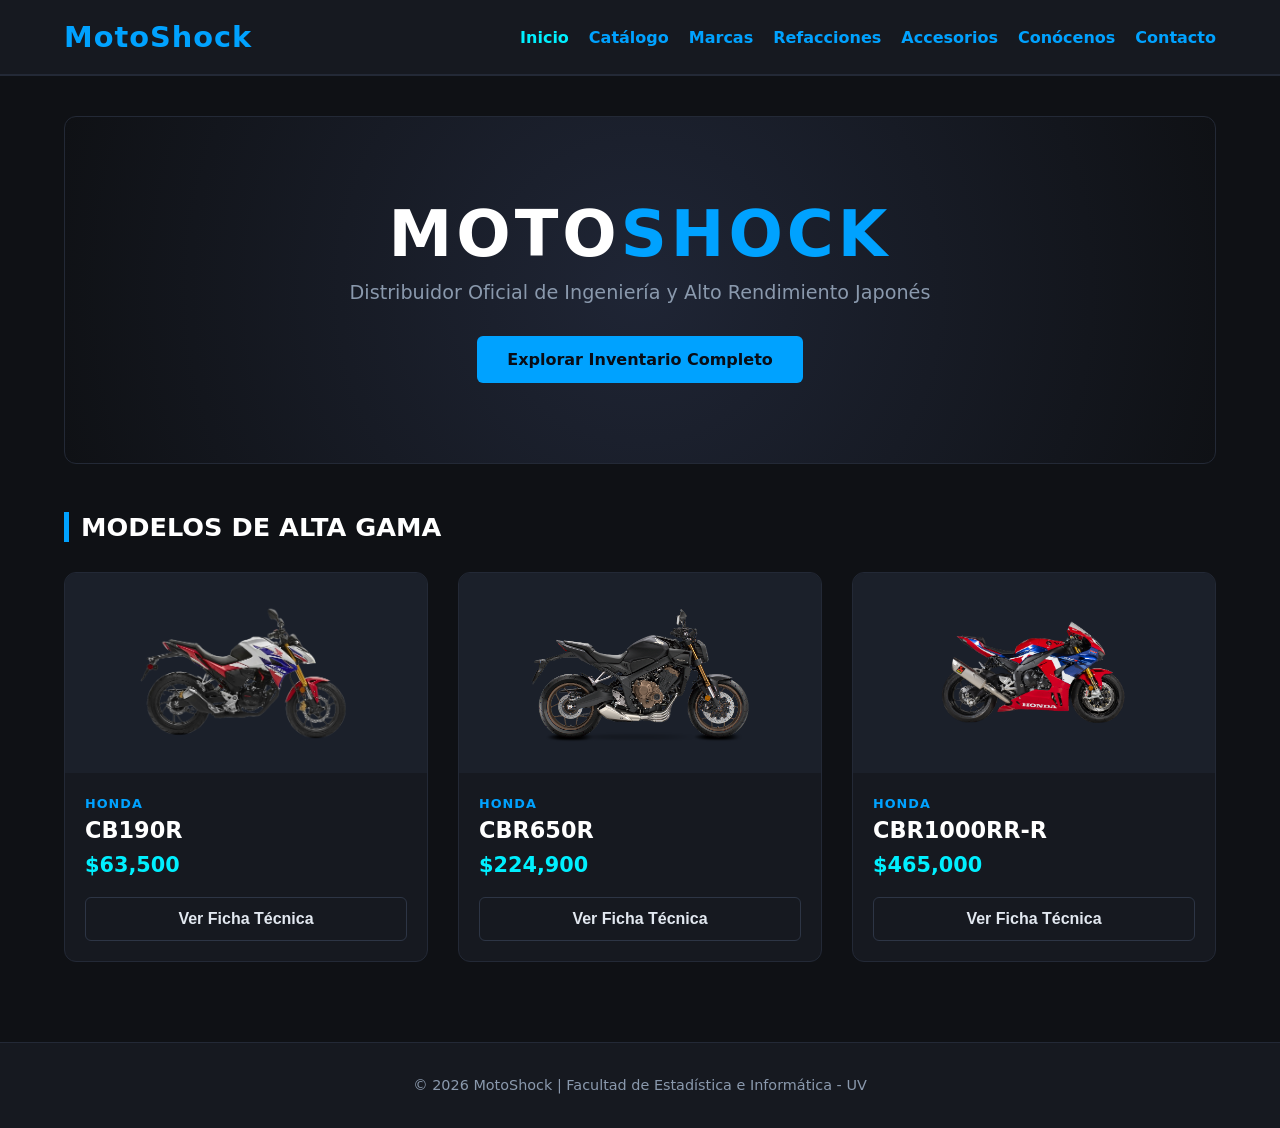
<file: index.html>
<!DOCTYPE html>
<html lang="es">
<head>
    <meta charset="UTF-8">
    <meta name="viewport" content="width=device-width, initial-scale=1.0">
    <title>MotoShock | Inicio</title>
    <link rel="stylesheet" href="estilos.css">
</head>
<body>

    <header>
        <nav class="navegacion">
            <a href="index.html" class="logo">MotoShock</a>
            <ul class="menu">
                <li><a href="index.html" class="activo">Inicio</a></li>
                <li><a href="catalogo.html">Catálogo</a></li>
                <li><a href="marcas.html">Marcas</a></li>
                <li><a href="refacciones.html">Refacciones</a></li>
                <li><a href="accesorios.html">Accesorios</a></li>
                <li><a href="conocenos.html">Conócenos</a></li>
                <li><a href="contacto.html">Contacto</a></li>
            </ul>
        </nav>
    </header>

    <main>
        <section class="banner-premium">
            <div class="banner-contenido">
                <h1>MOTO<span class="marca-resaltada">SHOCK</span></h1>
                <p>Distribuidor Oficial de Ingeniería y Alto Rendimiento Japonés</p>
                <a href="catalogo.html" class="boton-enlace">Explorar Inventario Completo</a>
            </div>
        </section>

        <section class="destacados">
            <h2>Modelos de Alta Gama</h2>
            <div id="motos-destacadas" class="cuadros-motos-inicio"></div>
        </section>
    </main>

    <footer>
        <p>© 2026 MotoShock | Facultad de Estadística e Informática - UV</p>
    </footer>

    <script src="codigo.js"></script>
</body>
</html>
</file>
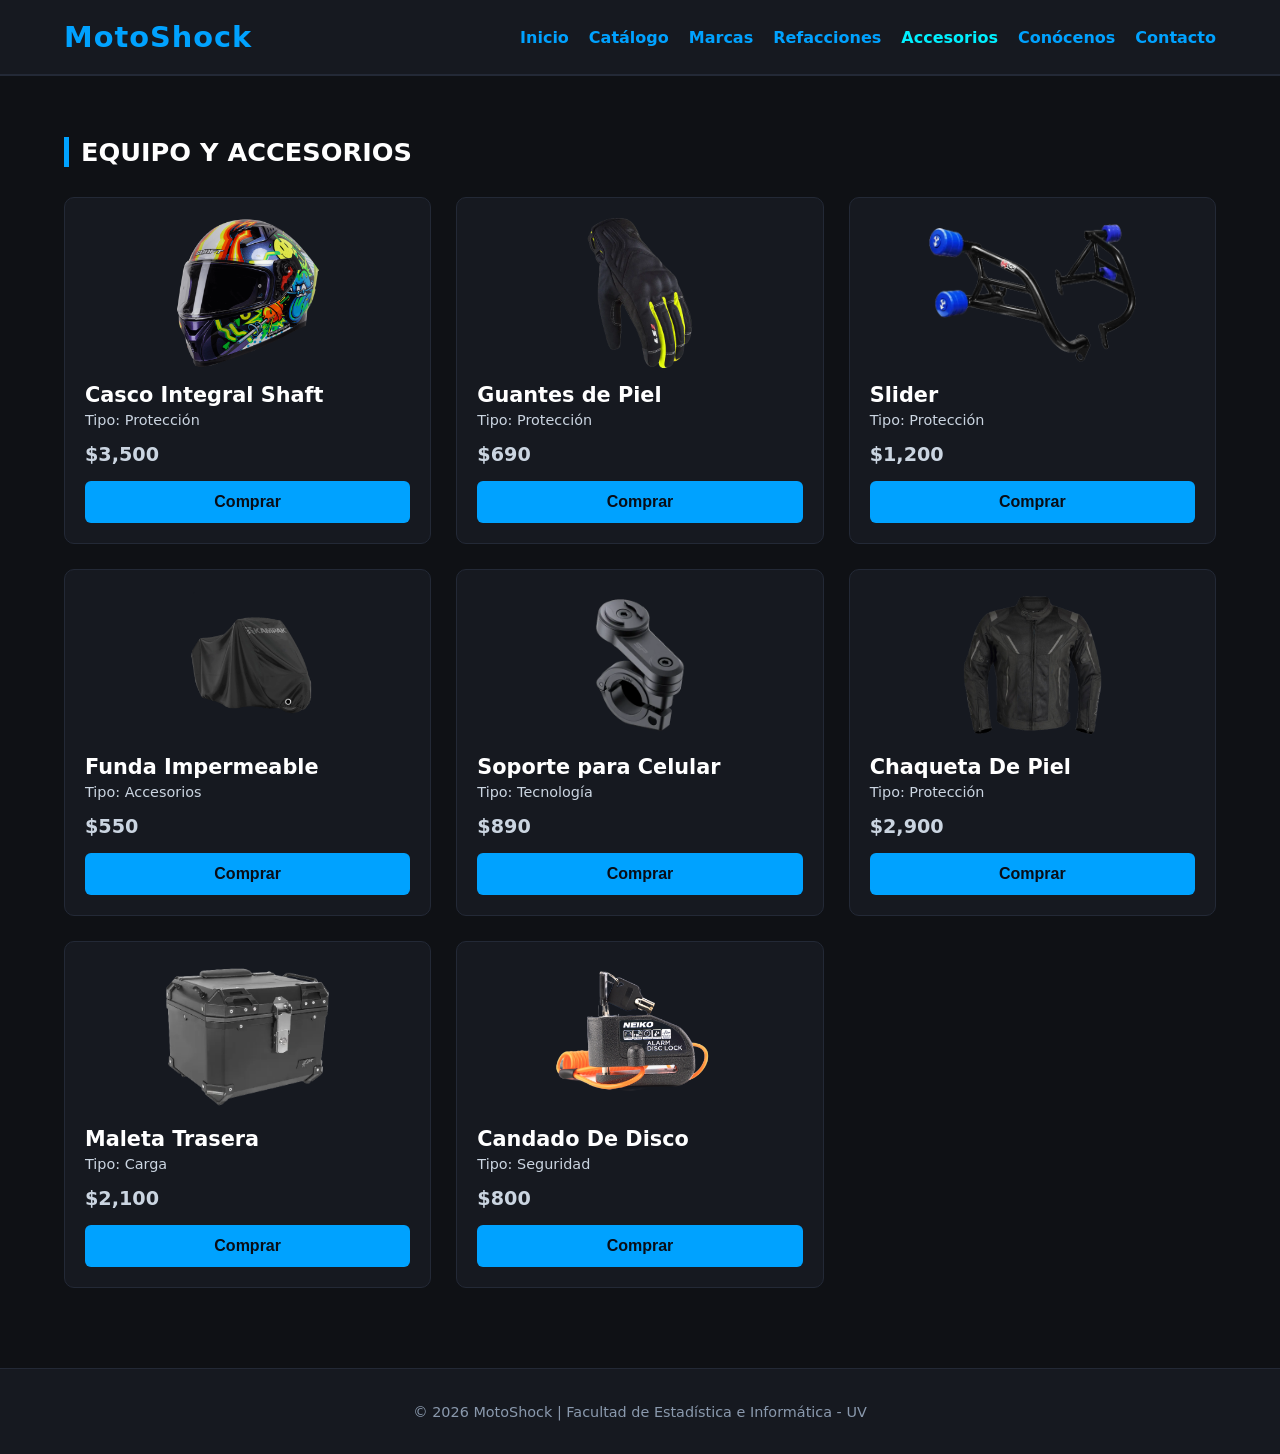
<file: accesorios.html>
<!DOCTYPE html>
<html lang="es">
<head>
    <meta charset="UTF-8">
    <meta name="viewport" content="width=device-width, initial-scale=1.0">
    <title>MotoShock | Accesorios</title>
    <link rel="stylesheet" href="estilos.css">
</head>
<body>

    <header>
        <div class="navegacion">
            <a href="index.html" class="logo">MotoShock</a>
            <ul class="menu">
                <li><a href="index.html">Inicio</a></li>
                <li><a href="catalogo.html">Catálogo</a></li>
                <li><a href="marcas.html">Marcas</a></li>
                <li><a href="refacciones.html">Refacciones</a></li>
                <li><a href="accesorios.html" class="activo">Accesorios</a></li>
                <li><a href="conocenos.html">Conócenos</a></li>
                <li><a href="contacto.html">Contacto</a></li>
            </ul>
        </div>
    </header>

    <main>
        <section class="titulo-seccion">
            <h1>Equipo y Accesorios</h1>
            
        </section>

        <section class="inventario-accesorios">
            <div id="contenedor-accesorios" class="cuadros-motos"></div>
        </section>
    </main>

    <footer>
        <p>© 2026 MotoShock | Facultad de Estadística e Informática - UV</p>
    </footer>

    <script src="accesorios.js"></script>
</body>
</html>
</file>
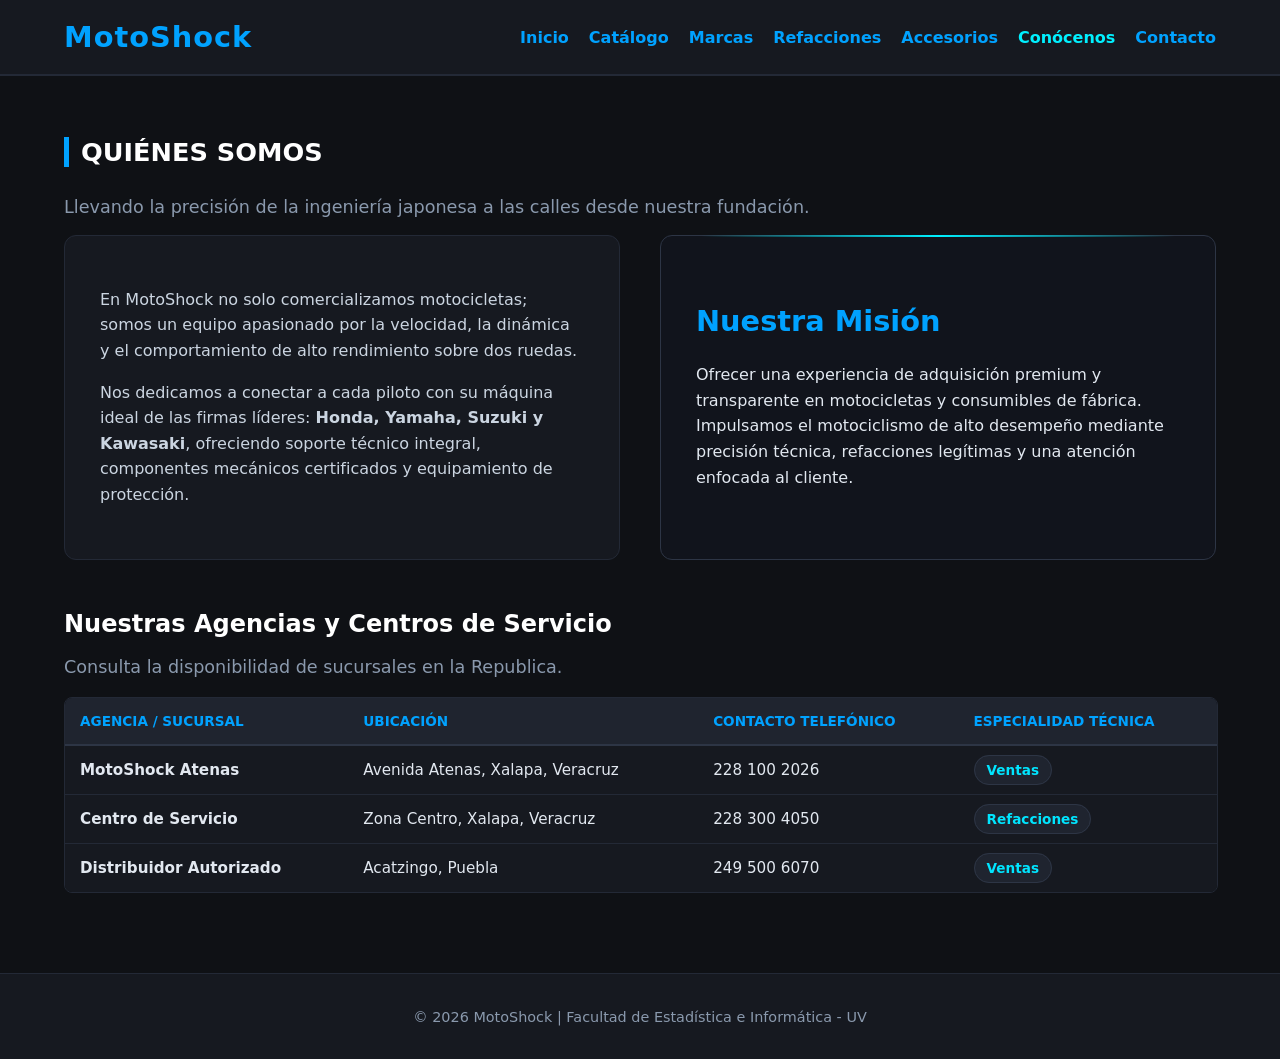
<file: conocenos.html>
<!DOCTYPE html>
<html lang="es">
<head>
    <meta charset="UTF-8">
    <meta name="viewport" content="width=device-width, initial-scale=1.0">
    <title>MotoShock | Conócenos</title>
    <link rel="stylesheet" href="estilos.css">
</head>
<body>

    <header>
        <div class="navegacion">
            <a href="index.html" class="logo">MotoShock</a>
            <ul class="menu">
                <li><a href="index.html">Inicio</a></li>
                <li><a href="catalogo.html">Catálogo</a></li>
                <li><a href="marcas.html">Marcas</a></li>
                <li><a href="refacciones.html">Refacciones</a></li>
                <li><a href="accesorios.html">Accesorios</a></li>
                <li><a href="conocenos.html" class="activo">Conócenos</a></li>
                <li><a href="contacto.html">Contacto</a></li>
            </ul>
        </div>
    </header>

    <main>
        <section class="seccion-conocenos-cabecera">
            <h1>Quiénes Somos</h1>
            <p class="subtitulo-conocenos">Llevando la precisión de la ingeniería japonesa a las calles desde nuestra fundación.</p>
        </section>

        <section class="rejilla-conocenos">
            <div class="tarjeta-historia">
                <p>En MotoShock no solo comercializamos motocicletas; somos un equipo apasionado por la velocidad, la dinámica y el comportamiento de alto rendimiento sobre dos ruedas.</p>
                <p>Nos dedicamos a conectar a cada piloto con su máquina ideal de las firmas líderes: <strong>Honda, Yamaha, Suzuki y Kawasaki</strong>, ofreciendo soporte técnico integral, componentes mecánicos certificados y equipamiento de protección.</p>
            </div>

            <div class="tarjeta-mision-premium">
                <div class="borde-decorativo"></div>
                <h2>Nuestra Misión</h2>
                <p>Ofrecer una experiencia de adquisición premium y transparente en motocicletas y consumibles de fábrica. Impulsamos el motociclismo de alto desempeño mediante precisión técnica, refacciones legítimas y una atención enfocada al cliente.</p>
            </div>
        </section>

        <section class="sucursales-tabla-seccion">
            <h2>Nuestras Agencias y Centros de Servicio</h2>
            <p class="subtitulo-conocenos">Consulta la disponibilidad de sucursales en la Republica.</p>
            
            <div class="contenedor-tabla-responsiva">
                <table class="tabla-datos-premium">
                    <thead>
                        <tr>
                            <th>Agencia / Sucursal</th>
                            <th>Ubicación</th>
                            <th>Contacto Telefónico</th>
                            <th>Especialidad Técnica</th>
                        </tr>
                    </thead>
                    <tbody>
                        <tr>
                            <td><strong>MotoShock Atenas</strong></td>
                            <td>Avenida Atenas, Xalapa, Veracruz</td>
                            <td>228 100 2026</td>
                            <td><span class="badge-tabla">Ventas</span></td>
                        </tr>
                        <tr>
                            <td><strong>Centro de Servicio</strong></td>
                            <td>Zona Centro, Xalapa, Veracruz</td>
                            <td>228 300 4050</td>
                            <td><span class="badge-tabla">Refacciones</span></td>
                        </tr>
                        <tr>
                            <td><strong>Distribuidor Autorizado</strong></td>
                            <td>Acatzingo, Puebla</td>
                            <td>249 500 6070</td>
                            <td><span class="badge-tabla">Ventas</span></td>
                        </tr>
                    </tbody>
                </table>
            </div>
        </section>
    </main>

    <footer>
        <p>© 2026 MotoShock | Facultad de Estadística e Informática - UV</p>
    </footer>

</body>
</html>
</file>
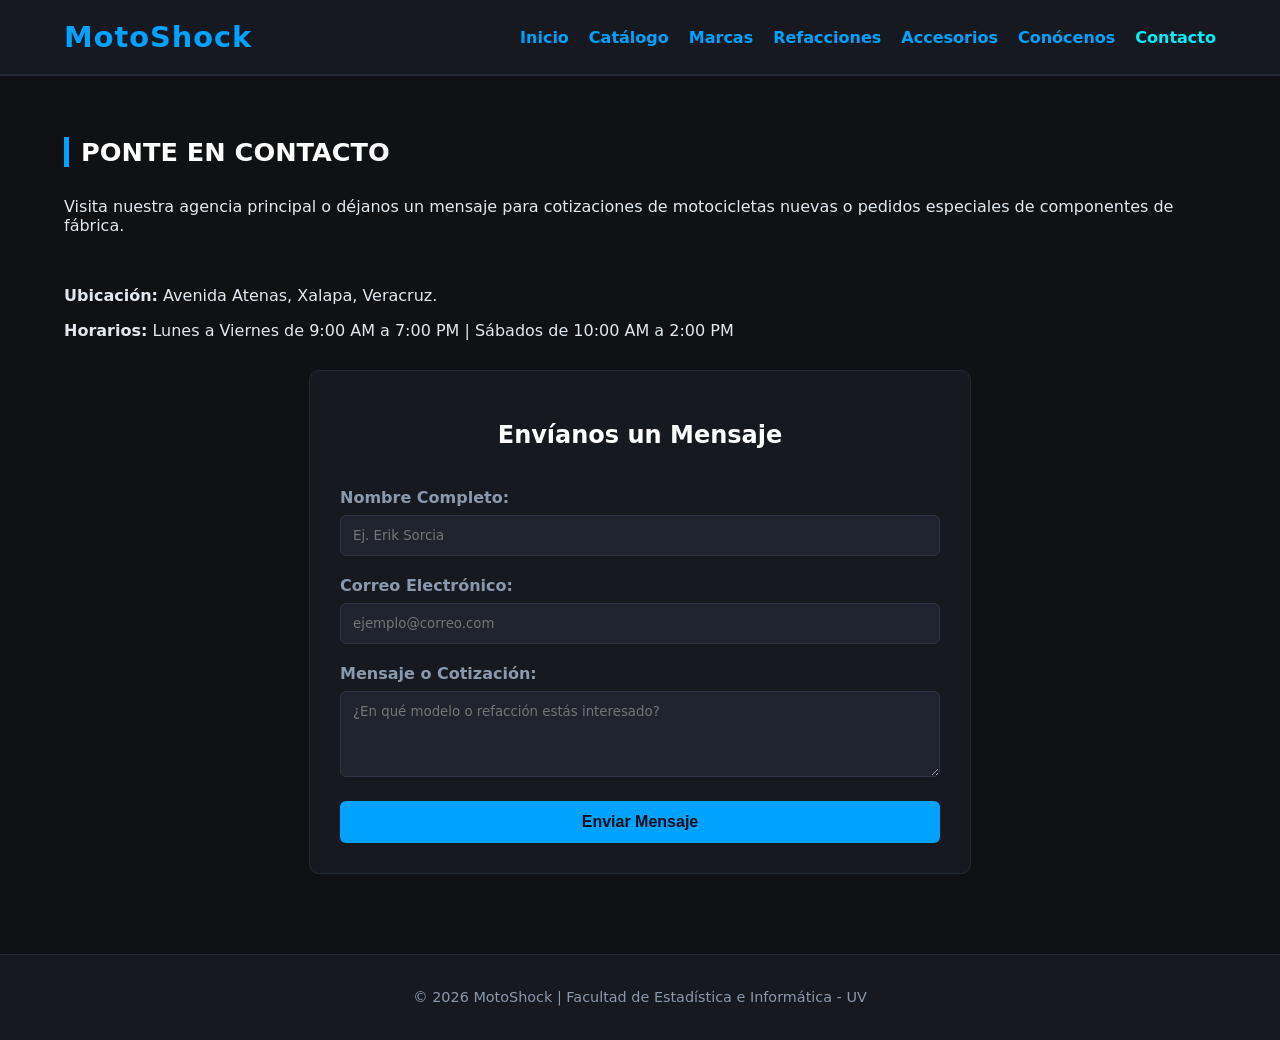
<file: contacto.html>
<!DOCTYPE html>
<html lang="es">
<head>
    <meta charset="UTF-8">
    <meta name="viewport" content="width=device-width, initial-scale=1.0">
    <title>MotoShock | Contacto</title>
    <link rel="stylesheet" href="estilos.css">
</head>
<body>

    <header>
        <div class="navegacion">
            <a href="index.html" class="logo">MotoShock</a>
            <ul class="menu">
                <li><a href="index.html">Inicio</a></li>
                <li><a href="catalogo.html">Catálogo</a></li>
                <li><a href="marcas.html">Marcas</a></li>
                <li><a href="refacciones.html">Refacciones</a></li>
                <li><a href="accesorios.html">Accesorios</a></li>
                <li><a href="conocenos.html">Conócenos</a></li>
                <li><a href="contacto.html" class="activo">Contacto</a></li>
            </ul>
        </div>
    </header>

    <main>
        <section class="datos-contacto">
            <h1>Ponte en Contacto</h1>
            <p>Visita nuestra agencia principal o déjanos un mensaje para cotizaciones de motocicletas nuevas o pedidos especiales de componentes de fábrica.</p>
            <br>
            <p><strong>Ubicación:</strong> Avenida Atenas, Xalapa, Veracruz.</p>
            <p><strong>Horarios:</strong> Lunes a Viernes de 9:00 AM a 7:00 PM | Sábados de 10:00 AM a 2:00 PM</p>
        </section>

        <section class="formulario-seccion formulario-tarjeta">
            <h2>Envíanos un Mensaje</h2>
            <br>
            <form onsubmit="alert('¡Mensaje enviado con éxito!'); location.href='index.html'; return false;">
                <label>Nombre Completo:</label>
                <input type="text" placeholder="Ej. Erik Sorcia" required>

                <label>Correo Electrónico:</label>
                <input type="email" placeholder="ejemplo@correo.com" required>

                <label>Mensaje o Cotización:</label>
                <textarea rows="4" placeholder="¿En qué modelo o refacción estás interesado?" required></textarea>

                <button type="submit">Enviar Mensaje</button>
            </form>
        </section>
    </main>

    <footer>
        <p>© 2026 MotoShock | Facultad de Estadística e Informática - UV</p>
    </footer>

</body>
</html>
</file>
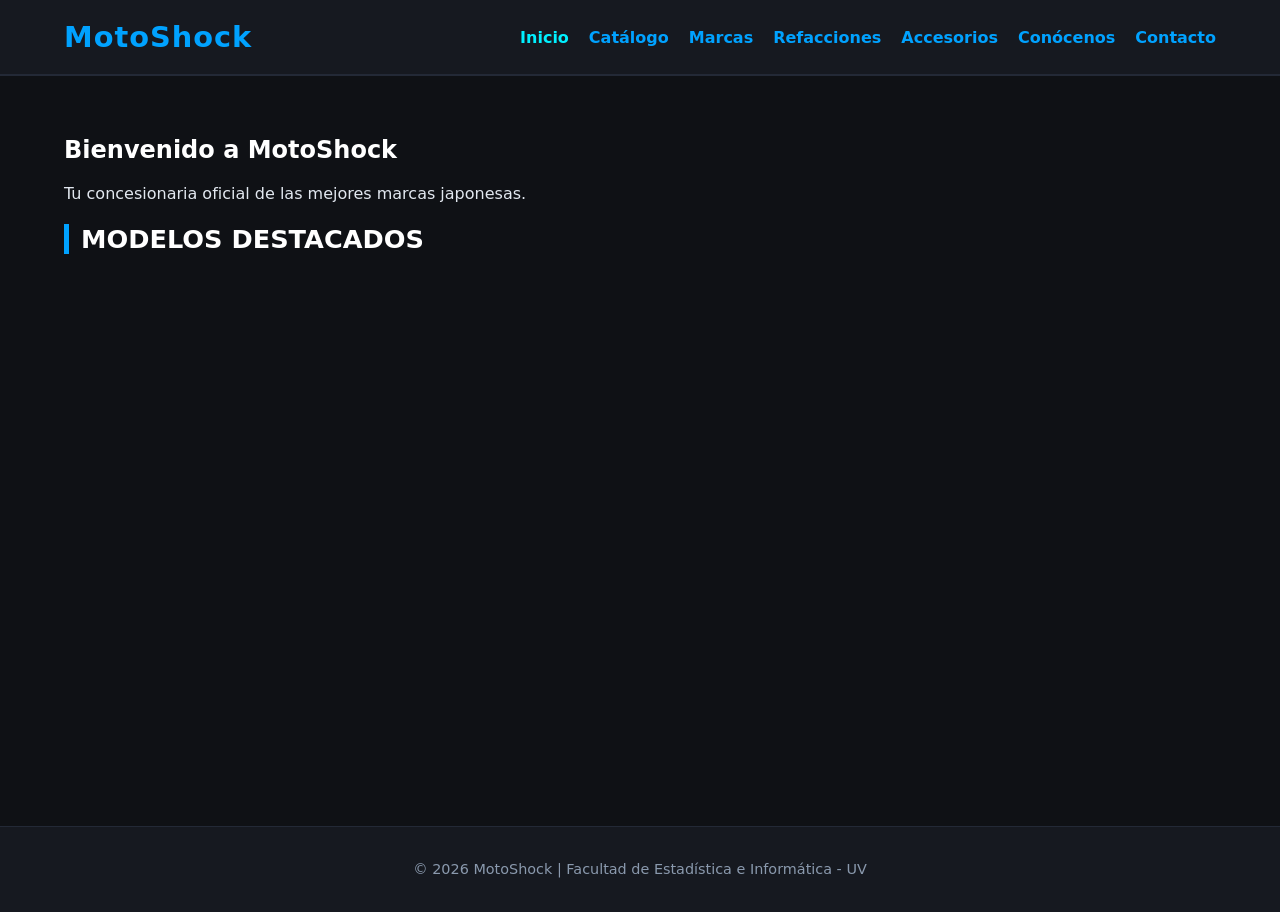
<file: inicio.html>
<!DOCTYPE html>
<html lang="es">
<head>
    <meta charset="UTF-8">
    <meta name="viewport" content="width=device-width, initial-scale=1.0">
    <title>MotoShock | Inicio</title>
    <link rel="stylesheet" href="estilos.css">
</head>
<body>

    <header>
        <nav class="navegacion">
            <a href="inicio.html" class="logo"> MotoShock</a>
            <ul class="menu">
                <li><a href="inicio.html" class="activo">Inicio</a></li>
                <li><a href="catalogo.html">Catálogo</a></li>
                <li><a href="marcas.html">Marcas</a></li>
                <li><a href="refacciones.html">Refacciones</a></li>
                <li><a href="accesorios.html">Accesorios</a></li>
                <li><a href="conocenos.html">Conócenos</a></li>
                <li><a href="contacto.html">Contacto</a></li>
            </ul>
        </nav>
    </header>

    <main>
        <section class="banner">
            <h1>Bienvenido a MotoShock</h1>
            <p>Tu concesionaria oficial de las mejores marcas japonesas.</p>
        </section>

        <section class="destacados">
            <h2>Modelos Destacados</h2>
            <div id="motos-destacadas" class="cuadros-motos"></div>
        </section>
    </main>

    <footer>
        <p>© 2026 MotoShock | Facultad de Estadística e Informática - UV</p>
    </footer>

</body>
</html>
</file>
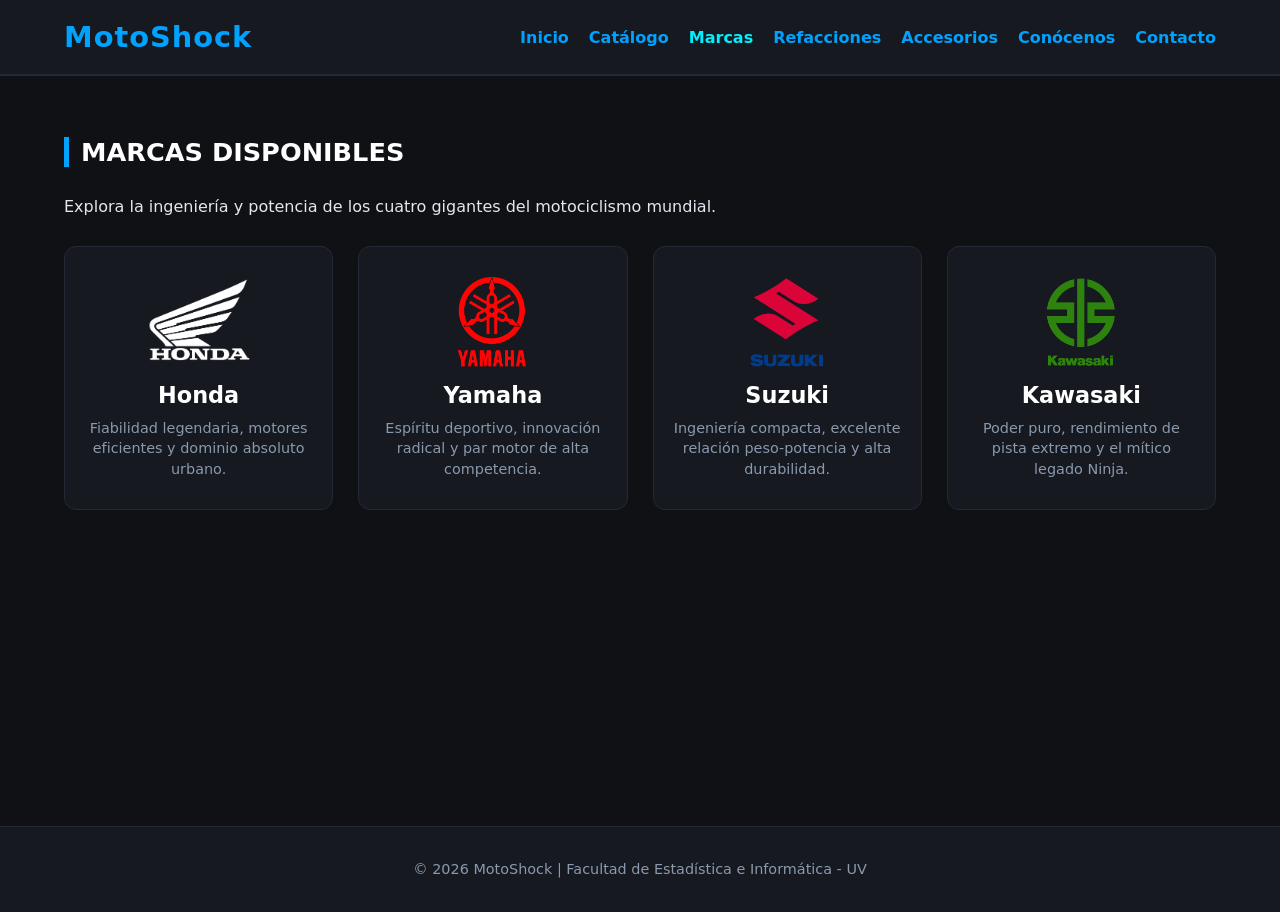
<file: marcas.html>
<!DOCTYPE html>
<html lang="es">
<head>
    <meta charset="UTF-8">
    <meta name="viewport" content="width=device-width, initial-scale=1.0">
    <title>MotoShock | Marcas</title>
    <link rel="stylesheet" href="estilos.css">
</head>
<body>

    <header>
        <div class="navegacion">
            <a href="index.html" class="logo">MotoShock</a>
            <ul class="menu">
                <li><a href="index.html">Inicio</a></li>
                <li><a href="catalogo.html">Catálogo</a></li>
                <li><a href="marcas.html" class="activo">Marcas</a></li>
                <li><a href="refacciones.html">Refacciones</a></li>
                <li><a href="accesorios.html">Accesorios</a></li>
                <li><a href="conocenos.html">Conócenos</a></li>
                <li><a href="contacto.html">Contacto</a></li>
            </ul>
        </div>
    </header>

    <main>
        <section class="introduccion-marcas">
            <h1>Marcas Disponibles</h1>
            <p>Explora la ingeniería y potencia de los cuatro gigantes del motociclismo mundial.</p>
        </section>

        <section>
            <div class="grid-marcas-interactivas">
                
                <div class="bloque-marca-interactivo" onclick="location.href='catalogo.html?marca=Honda'">
                    <div class="logo-marca-contenedor">
                        <img src="img/honda.png" alt="Honda">
                    </div>
                    <h3>Honda</h3>
                    <p>Fiabilidad legendaria, motores eficientes y dominio absoluto urbano.</p>
                </div>

                <div class="bloque-marca-interactivo" onclick="location.href='catalogo.html?marca=Yamaha'">
                    <div class="logo-marca-contenedor">
                        <img src="img/yamaha.png" alt="Yamaha">
                    </div>
                    <h3>Yamaha</h3>
                    <p>Espíritu deportivo, innovación radical y par motor de alta competencia.</p>
                </div>

                <div class="bloque-marca-interactivo" onclick="location.href='catalogo.html?marca=Suzuki'">
                    <div class="logo-marca-contenedor">
                        <img src="img/suzuki.png" alt="Suzuki">
                    </div>
                    <h3>Suzuki</h3>
                    <p>Ingeniería compacta, excelente relación peso-potencia y alta durabilidad.</p>
                </div>

                <div class="bloque-marca-interactivo" onclick="location.href='catalogo.html?marca=Kawasaki'">
                    <div class="logo-marca-contenedor">
                        <img src="img/kawasaki.png" alt="Kawasaki">
                    </div>
                    <h3>Kawasaki</h3>
                    <p>Poder puro, rendimiento de pista extremo y el mítico legado Ninja.</p>
                </div>

            </div>
        </section>
    </main>

    <footer>
        <p>© 2026 MotoShock | Facultad de Estadística e Informática - UV</p>
    </footer>

</body>
</html>
</file>
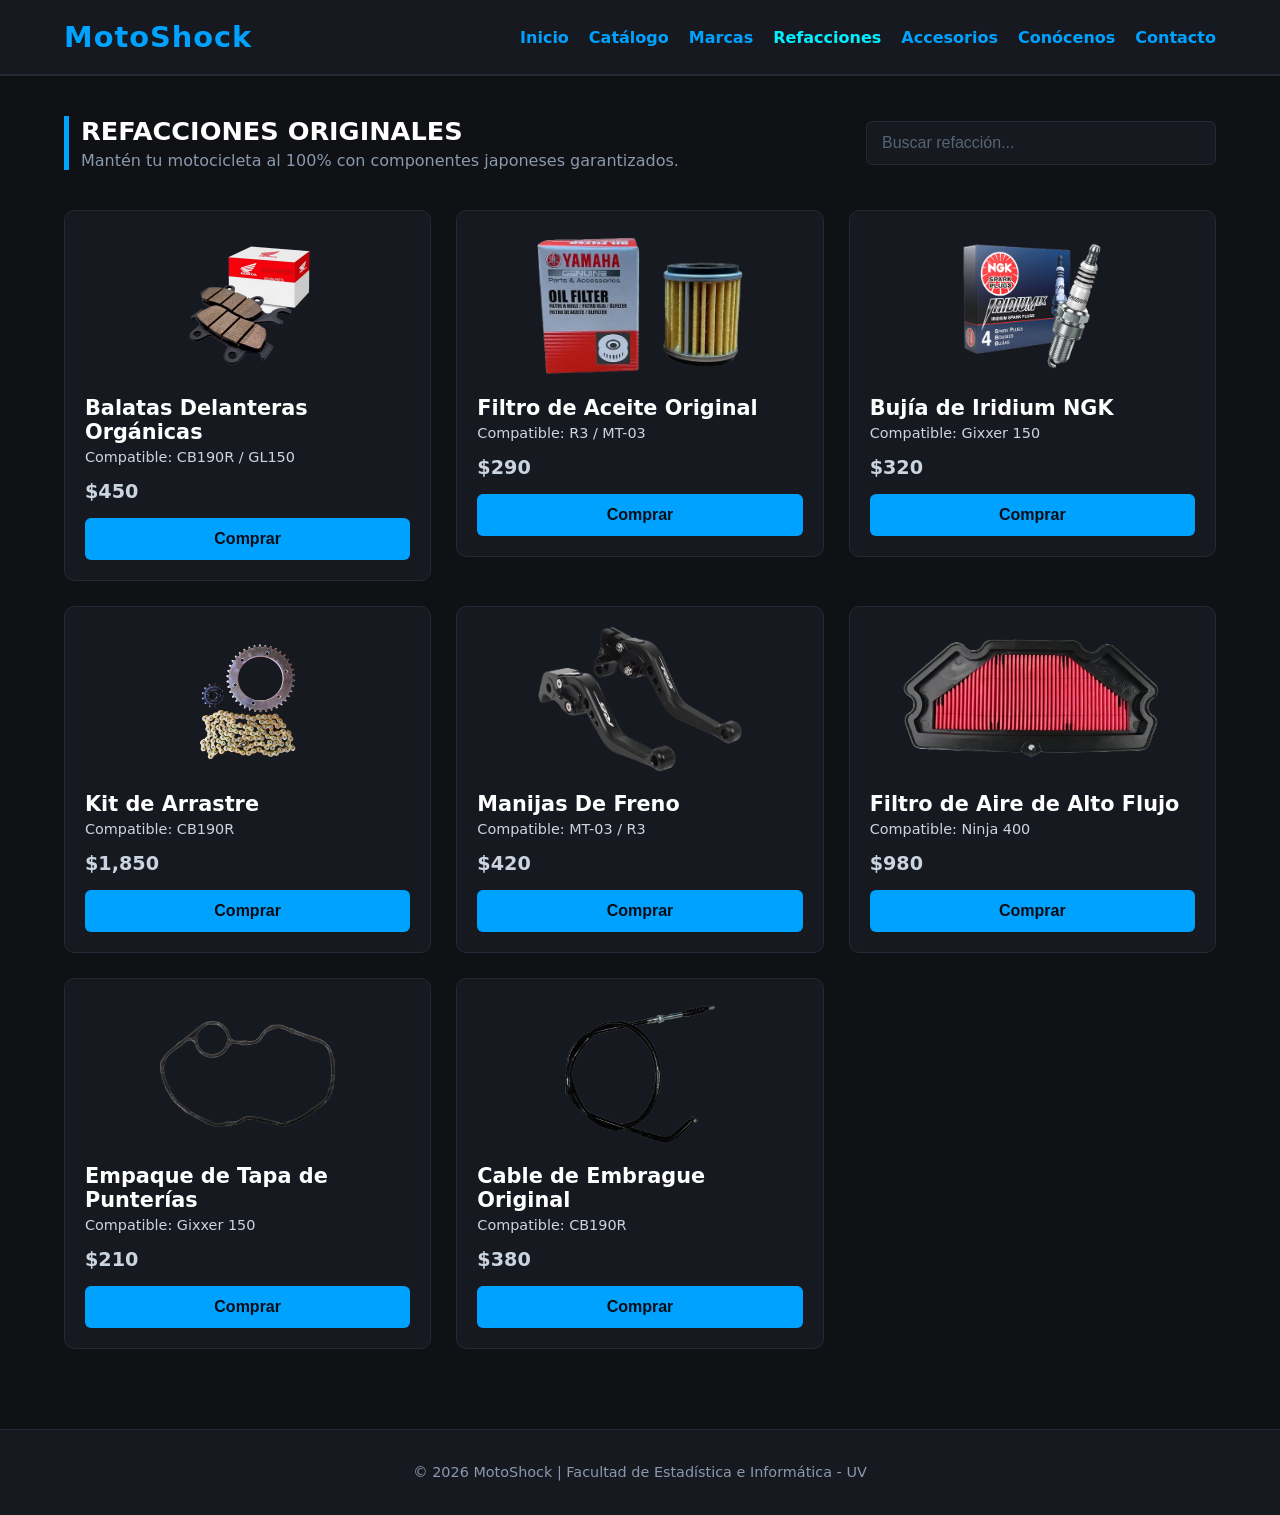
<file: refacciones.html>
<!DOCTYPE html>
<html lang="es">
<head>
    <meta charset="UTF-8">
    <meta name="viewport" content="width=device-width, initial-scale=1.0">
    <title>MotoShock | Refacciones</title>
    <link rel="stylesheet" href="estilos.css">
</head>
<body>

    <header>
        <div class="navegacion">
            <a href="index.html" class="logo">MotoShock</a>
            <ul class="menu">
                <li><a href="index.html">Inicio</a></li>
                <li><a href="catalogo.html">Catálogo</a></li>
                <li><a href="marcas.html">Marcas</a></li>
                <li><a href="refacciones.html" class="activo">Refacciones</a></li>
                <li><a href="accesorios.html">Accesorios</a></li>
                <li><a href="conocenos.html">Conócenos</a></li>
                <li><a href="contacto.html">Contacto</a></li>
            </ul>
        </div>
    </header>

    <main>
        <section class="titulo-seccion-buscador">
            <div class="texto-titulo">
                <h1>Refacciones Originales</h1>
                <p>Mantén tu motocicleta al 100% con componentes japoneses garantizados.</p>
            </div>
            <div class="buscador-refaccion-caja">
                <input type="text" id="buscar-refaccion-input" placeholder="Buscar refacción...">
            </div>
        </section>

        <section class="inventario-refacciones">
            <div id="contenedor-refacciones" class="cuadros-motos"></div>
        </section>
    </main>

    <footer>
        <p>© 2026 MotoShock | Facultad de Estadística e Informática - UV</p>
    </footer>

    <script src="refacciones.js"></script>
</body>
</html>
</file>
<file: estilos.css>
/* ////////////////// TODOS /////////////////////////// */

/* --- Cuerpo de la pagina --- */
body {
    background-color: #0f1115;
    color: #e2e8f0;
    font-family: system-ui, -apple-system, sans-serif;
    margin: 0;
    padding: 0;
}

header {
    background-color: #161920;
    padding: 1.25rem 0;
    border-bottom: 2px solid #232936;
}

main {
    padding: 2.5rem 5%;
    max-width: 1440px;
    margin: 0 auto;
    min-height: 70vh;
}

h1, h2, h3 {
    color: #ffffff;
}

/* --- Barra de navegacion superior --- */
.navegacion {
    max-width: 1440px;
    margin: 0 auto;
    display: flex;
    justify-content: space-between;
    align-items: center;
    padding: 0 5%;
}

/* --- Personalizacion del logo --- */
.logo {
    color: #00a2ff;
    font-size: 1.8rem;
    font-weight: bold;
    text-decoration: none;
    letter-spacing: 1px;
}

/* --- Menu de opciones --- */
.menu {
    list-style: none;
    display: flex;
    margin: 0;
    padding: 0;
}

.menu li {
    margin-left: 20px;
}

.menu a {
    color: #00a2ff;
    text-decoration: none;
    font-weight: 600;
    font-size: 1rem;
    transition: color 0.2s;
}

.menu a:hover, .menu a.activo {
    color: #00f0ff;
}

/* --- Componentes de Botones --- */
button, .boton {
    background-color: #00a2ff;
    color: #090d16;
    border: none;
    padding: 12px 20px;
    font-size: 1rem;
    font-weight: 700;
    border-radius: 6px;
    cursor: pointer;
    width: 100%;
    transition: background-color 0.2s;
}

button:hover, .boton:hover {
    background-color: #00f0ff;
}

/* --- Pie de pagina --- */
footer {
    background-color: #161920;
    text-align: center;
    padding: 20px 0;
    border-top: 1px solid #232936;
    margin-top: 40px;
    color: #8a99ad;
    font-size: 0.9rem;
}


/* ////////////////// SECCION DE INICIO  /////////////////////////// */

/* --- Titulo de la seccion destacados --- */
.destacados h2 {
    border-left: 5px solid #00a2ff;
    padding-left: 12px;
    margin-bottom: 30px;
    text-transform: uppercase;
    font-size: 1.6rem;
}

/* --- Banner de bienvenida --- */
.banner-premium {
    text-align: center;
    background: radial-gradient(circle at center, #1f2535 0%, #0f1115 100%);
    padding: 5rem 1.25rem;
    border-radius: 12px;
    border: 1px solid #232936;
    margin-bottom: 3rem;
}

.banner-contenido h1 {
    font-size: clamp(2.5rem, 6vw, 4rem);
    font-weight: 900;
    margin: 0;
    letter-spacing: 4px;
}

.marca-resaltada {
    color: #00a2ff;
}

.banner-contenido p {
    color: #8a99ad;
    font-size: clamp(1rem, 2vw, 1.2rem);
    margin-top: 10px;
    margin-bottom: 2rem;
}

/* --- Boton para ir al catalogo --- */
.boton-enlace {
    display: inline-block;
    background-color: #00a2ff;
    color: #090d16;
    text-decoration: none;
    padding: 14px 30px;
    border-radius: 6px;
    font-weight: bold;
    font-size: 1rem;
    transition: background-color 0.2s;
    text-align: center;
}

.boton-enlace:hover {
    background-color: #00f0ff;
}

/* --- Cuadricula de motos de inicio --- */
.cuadros-motos-inicio {
    display: grid;
    grid-template-columns: repeat(auto-fit, minmax(280px, 1fr));
    gap: 30px;
}

.tarjeta-inicio-premium {
    background-color: #161920;
    border: 1px solid #232936;
    border-radius: 12px;
    overflow: hidden;
    transition: border-color 0.2s;
}

.tarjeta-inicio-premium:hover {
    border-color: #00a2ff;
}

.img-contenedor {
    background-color: #1b202a;
    padding: 25px;
    display: flex;
    justify-content: center;
    align-items: center;
}

.img-contenedor img {
    height: 150px;
    object-fit: contain;
    max-width: 100%;
}

.info-premium {
    padding: 20px;
    text-align: left;
}

.marca-badge {
    color: #00a2ff;
    font-size: 0.8rem;
    font-weight: bold;
    text-transform: uppercase;
    letter-spacing: 1px;
}

.info-premium h3 {
    margin: 5px 0 10px 0;
    font-size: 1.4rem;
    color: #fff;
}

.precio-premium {
    color: #00f0ff;
    font-size: 1.3rem;
    font-weight: bold;
    margin: 0 0 20px 0;
}

.btn-premium {
    background-color: transparent;
    color: #e2e8f0;
    border: 1px solid #2d3545;
}

.btn-premium:hover {
    background-color: #00a2ff;
    color: #000;
    border-color: #00a2ff;
}


/* ////////////////// SECCION DE CATALOGO /////////////////////////// */

/* --- Cabecera de la pagina catalogo --- */
.filtros-seccion {
    text-align: center;
    margin-bottom: 40px;
}

/* --- Botones de filtro por marcas --- */
.botones-filtros {
    margin-top: 20px;
    display: flex;
    justify-content: center;
    gap: 10px;
    flex-wrap: wrap;
}

.botones-filtros button {
    width: auto;
    background-color: #1f242f;
    color: #e2e8f0;
    border: 1px solid #2d3545;
}

.botones-filtros button:hover, .botones-filtros button.activo {
    background-color: #00a2ff;
    color: #090d16;
    border-color: #00a2ff;
}

/* --- Cuadricula principal de motos --- */
.grid-motos {
    display: grid;
    grid-template-columns: repeat(auto-fit, minmax(280px, 1fr));
    gap: 25px;
}

.tarjeta-moto {
    background-color: #161920;
    border: 1px solid #232936;
    border-radius: 10px;
    padding: 20px;
    display: flex;
    flex-direction: column;
    justify-content: space-between;
    transition: transform 0.2s, border-color 0.2s;
}

.tarjeta-moto:hover {
    transform: translateY(-4px);
    border-color: #00a2ff;
}

.tarjeta-moto img {
    width: 100%;
    height: 150px;
    object-fit: contain;
}

.tarjeta-info h3 {
    margin: 15px 0 5px 0;
    font-size: 1.3rem;
    color: #fff;
}

.texto-tecnico-secundario {
    color: #8a99ad;
    font-size: 0.9rem;
    margin: 5px 0;
}

.texto-precio-catalogo {
    font-weight: bold;
    color: #00e5ff;
    font-size: 1.2rem;
    margin-bottom: 15px;
}

.tarjeta-info p {
    margin: 5px 0 15px 0;
    color: #cbd5e1;
}


/*////////////////// SECCION DE MARCAS///////////////////////////*/

/* --- Titulo de la seccion marcas --- */
.introduccion-marcas h1 {
    border-left: 5px solid #00a2ff;
    padding-left: 12px;
    margin-bottom: 30px;
    text-transform: uppercase;
    font-size: 1.6rem;
}

/* --- Cuadricula para las marcas japonesas --- */
.grid-marcas-interactivas {
    display: grid;
    grid-template-columns: repeat(auto-fit, minmax(220px, 1fr));
    gap: 25px;
    margin-top: 30px;
}

.bloque-marca-interactivo {
    background-color: #161920;
    border: 1px solid #232936;
    border-radius: 12px;
    padding: 30px 20px;
    text-align: center;
    cursor: pointer;
    transition: transform 0.2s, border-color 0.2s, background-color 0.2s;
}

.bloque-marca-interactivo:hover {
    transform: translateY(-5px);
    border-color: #00f0ff;
    background-color: #1b202a;
}

.logo-marca-contenedor {
    height: 90px;
    display: flex;
    justify-content: center;
    align-items: center;
    margin-bottom: 15px;
}

.logo-marca-contenedor img {
    max-height: 100%;
    max-width: 80%;
    object-fit: contain;
}

.bloque-marca-interactivo h3 {
    color: #fff;
    font-size: 1.4rem;
    margin: 0 0 10px 0;
}

.bloque-marca-interactivo p {
    color: #8a99ad;
    font-size: 0.9rem;
    line-height: 1.4;
    margin: 0;
}


/*////////////////// SECCION DE REFACCIONES Y ACCESORIOS ///////////////////////////*/

/* --- Titulo de la seccion refacciones y accesorios --- */
.titulo-seccion h1 {
    border-left: 5px solid #00a2ff;
    padding-left: 12px;
    margin-bottom: 30px;
    text-transform: uppercase;
    font-size: 1.6rem;
}

/* --- Cabecera con buscador integrado --- */
.titulo-seccion-buscador {
    display: flex;
    flex-direction: column;
    gap: 20px;
    margin-bottom: 40px;
    border-left: 5px solid #00a2ff;
    padding-left: 12px;
}

.titulo-seccion-buscador h1 {
    margin: 0;
    text-transform: uppercase;
    font-size: 1.6rem;
}

.titulo-seccion-buscador p {
    margin: 5px 0 0 0;
    color: #8a99ad;
}

/* --- Caja del buscador de refacciones --- */
.buscador-refaccion-caja {
    max-width: 350px;
    width: 100%;
}

.buscador-refaccion-caja input {
    width: 100%;
    padding: 12px 15px;
    background-color: #161920;
    border: 1px solid #232936;
    color: #ffffff;
    border-radius: 6px;
    font-size: 1rem;
    box-sizing: border-box;
    margin-bottom: 0;
}

.buscador-refaccion-caja input::placeholder {
    color: #566573;
}

.buscador-refaccion-caja input:focus {
    outline: none;
    border-color: #00a2ff;
}

/* --- Cuadricula para las refacciones y accesorios --- */
.cuadros-motos {
    display: grid;
    grid-template-columns: repeat(auto-fill, minmax(280px, 1fr));
    gap: 25px;
    align-items: start;
}


/*////////////////// SECCION DE CONOCENOS  ///////////////////////////*/

/* --- Titulo de la seccion conocenos --- */
.seccion-conocenos-cabecera h1 {
    border-left: 5px solid #00a2ff;
    padding-left: 12px;
    margin-bottom: 30px;
    text-transform: uppercase;
    font-size: 1.6rem;
}

.subtitulo-conocenos {
    color: #8a99ad;
    font-size: 1.1rem;
    margin-top: 5px;
}

/* --- Distribucion de la informacion --- */
.rejilla-conocenos {
    display: grid;
    grid-template-columns: 1fr 1fr;
    gap: 40px;
    align-items: stretch;
}

.tarjeta-historia {
    background-color: #161920;
    border: 1px solid #232936;
    padding: 35px;
    border-radius: 12px;
    line-height: 1.6;
}

.tarjeta-historia h2 {
    margin-top: 0;
    font-size: 1.8rem;
    color: #fff;
}

.tarjeta-historia p {
    color: #cbd5e1;
}

/* --- Tarjeta destacada de mision --- */
.tarjeta-mision-premium {
    position: relative;
    background-color: #11141c;
    border: 1px solid #2d3545;
    padding: 35px;
    border-radius: 12px;
    display: flex;
    flex-direction: column;
    justify-content: center;
}

.tarjeta-mision-premium h2 {
    margin-top: 0;
    font-size: 1.8rem;
    color: #00a2ff;
}

.tarjeta-mision-premium p {
    color: #e2e8f0;
    line-height: 1.6;
    margin: 0;
}

.borde-decorativo {
    position: absolute;
    top: -1px;
    left: 40px;
    right: 40px;
    height: 2px;
    background: linear-gradient(90deg, transparent, #00f0ff, transparent);
}

/* --- Estructura de la tabla de sucursales --- */
.sucursales-tabla-seccion {
    margin-top: 50px;
}

.contenedor-tabla-responsiva {
    width: 100%;
    overflow-x: auto;
    margin-top: 20px;
    border-radius: 8px;
    border: 1px solid #232936;
}

.tabla-datos-premium {
    width: 100%;
    border-collapse: collapse;
    background-color: #161920;
    text-align: left;
}

.tabla-datos-premium th {
    background-color: #1f242f;
    color: #00a2ff;
    padding: 15px;
    font-weight: 700;
    border-bottom: 2px solid #2d3545;
    text-transform: uppercase;
    font-size: 0.85rem;
}

.tabla-datos-premium td {
    padding: 15px;
    border-bottom: 1px solid #232936;
    color: #e2e8f0;
    font-size: 0.95rem;
}

.tabla-datos-premium tr:last-child td {
    border-bottom: none;
}

.badge-tabla {
    background-color: #1f242f;
    color: #00e5ff;
    padding: 6px 12px;
    border-radius: 20px;
    font-size: 0.85rem;
    border: 1px solid #2d3545;
    font-weight: 600;
}


/*////////////////// SECCION DE DETALLES ///////////////////////////*/

/* --- Contenedor de la ficha tecnica --- */
.detalle-tarjeta-ancho {
    max-width: 750px;
    text-align: center;
    margin: 0 auto;
}

.moto-imagen-grandes {
    max-width: 80%;
    height: 250px;
    object-fit: contain;
    margin-bottom: 20px;
}

.ficha-tecnica-bloque {
    text-align: left;
    background-color: #1f242f;
    padding: 20px;
    border-radius: 8px;
    margin-bottom: 20px;
    border: 1px solid #2d3545;
}

.linea-especificacion {
    margin: 10px 0;
    border-bottom: 1px solid #2d3545;
    padding-bottom: 5px;
}

.linea-especificacion:last-child {
    border-bottom: none;
}

.llave-ficha {
    color: #00a2ff;
}

.precio-grande-ficha {
    color: #00e5ff;
    font-size: 2rem;
    margin-bottom: 20px;
}


/*////////////////// SECCION DE CONTACTO Y COMPRA ///////////////////////////*/

/* --- Titulo de la seccion contacto --- */
.datos-contacto h1 {
    border-left: 5px solid #00a2ff;
    padding-left: 12px;
    margin-bottom: 30px;
    text-transform: uppercase;
    font-size: 1.6rem;
}

/* --- Caja para el formulario --- */
.formulario-tarjeta {
    background-color: #161920;
    border: 1px solid #232936;
    border-radius: 10px;
    padding: 30px;
    max-width: 600px;
    margin: 30px auto 0 auto;
    text-align: center
}

form label {
    display: block;
    margin-bottom: 8px;
    color: #8a99ad;
    font-weight: 600;
    text-align: left
}

form input, form textarea {
    width: 100%;
    padding: 12px;
    background-color: #1f242f;
    border: 1px solid #2d3545;
    color: #fff;
    border-radius: 6px;
    margin-bottom: 20px;
    box-sizing: border-box;
    font-family: inherit;
}

form input:focus, form textarea:focus {
    outline: none;
    border-color: #00a2ff;
}


/*////////////////// SECCION PARA DIFERENTES PANTALLAS ///////////////////////////*/

@media (max-width: 768px) {
    .navegacion {
        flex-direction: column;
        gap: 15px;
    }

    .menu {
        flex-wrap: wrap;
        justify-content: center;
        gap: 10px;
    }

    .menu li {
        margin-left: 0;
        margin: 0 5px;
    }

    .rejilla-conocenos {
        grid-template-columns: 1fr;
        gap: 20px;
    }
    
    .banner-premium {
        padding: 3rem 1rem;
    }
}

/* --- Ajustes de adaptabilidad para celulares --- */
@media (max-width: 600px) {
    .tabla-datos-premium th, .tabla-datos-premium td {
        padding: 10px;
        font-size: 0.85rem;
    }
}

/* --- Distribucion de la cabecera del buscador --- */
@media (min-width: 768px) {
    .titulo-seccion-buscador {
        flex-direction: row;
        justify-content: space-between;
        align-items: center;
    }
}
</file>
